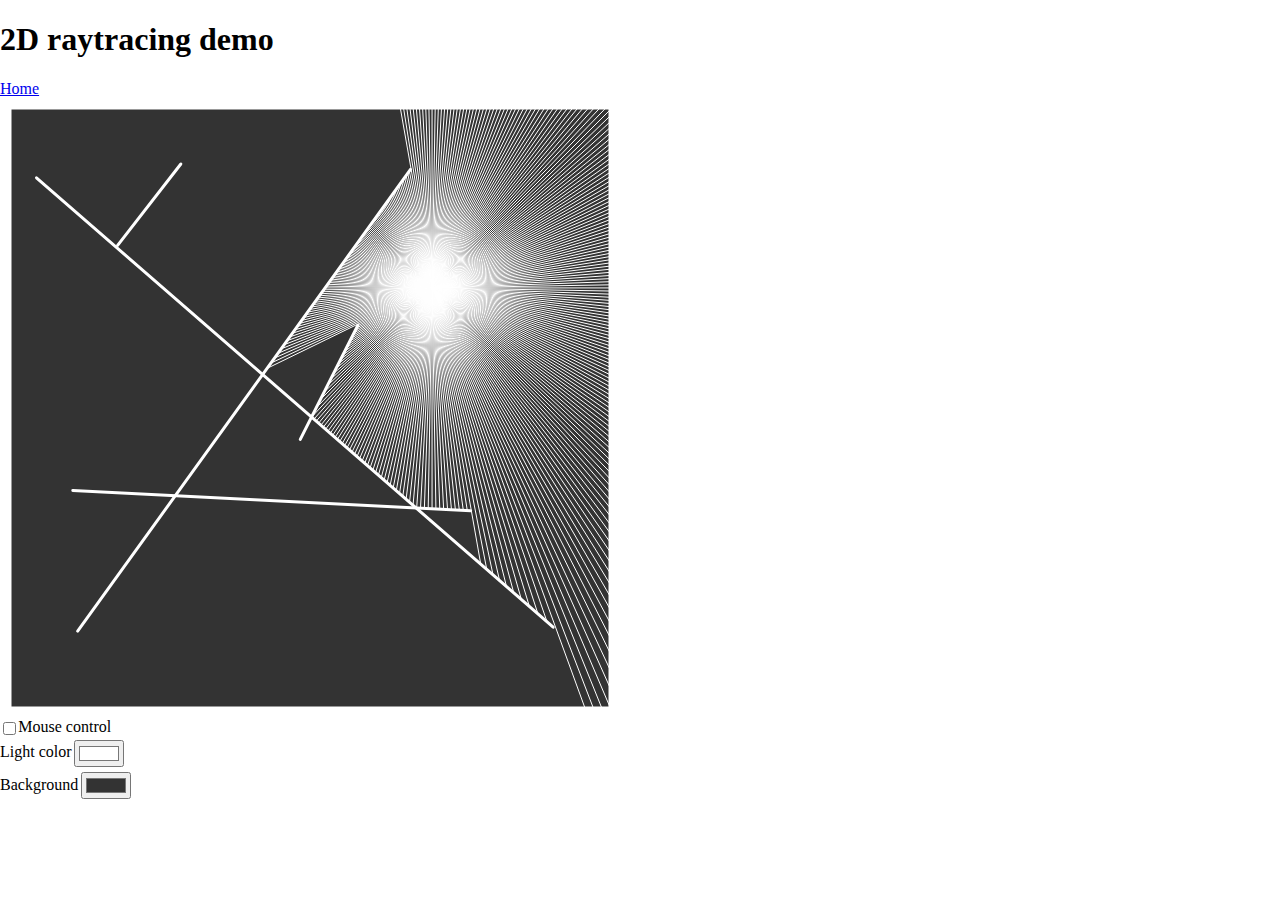
<file: 2D_Raytracing/index.html>
<!DOCTYPE html>
<html>

<head>
  <script src="libraries/p5.min.js"></script>
  <script src="libraries/p5.sound.min.js"></script>
  <link href="https://cdn.jsdelivr.net/npm/bootstrap@5.1.3/dist/css/bootstrap.min.css" rel="stylesheet"
    integrity="sha384-1BmE4kWBq78iYhFldvKuhfTAU6auU8tT94WrHftjDbrCEXSU1oBoqyl2QvZ6jIW3" crossorigin="anonymous">
  <link rel="stylesheet" type="text/css" href="style.css">
  <meta charset="utf-8" />

  <h1>2D raytracing demo</h1>
</head>

<body>
  <a href="../index.html">Home</a>
  <script src="main.js"></script>
</body>

</html>
</file>
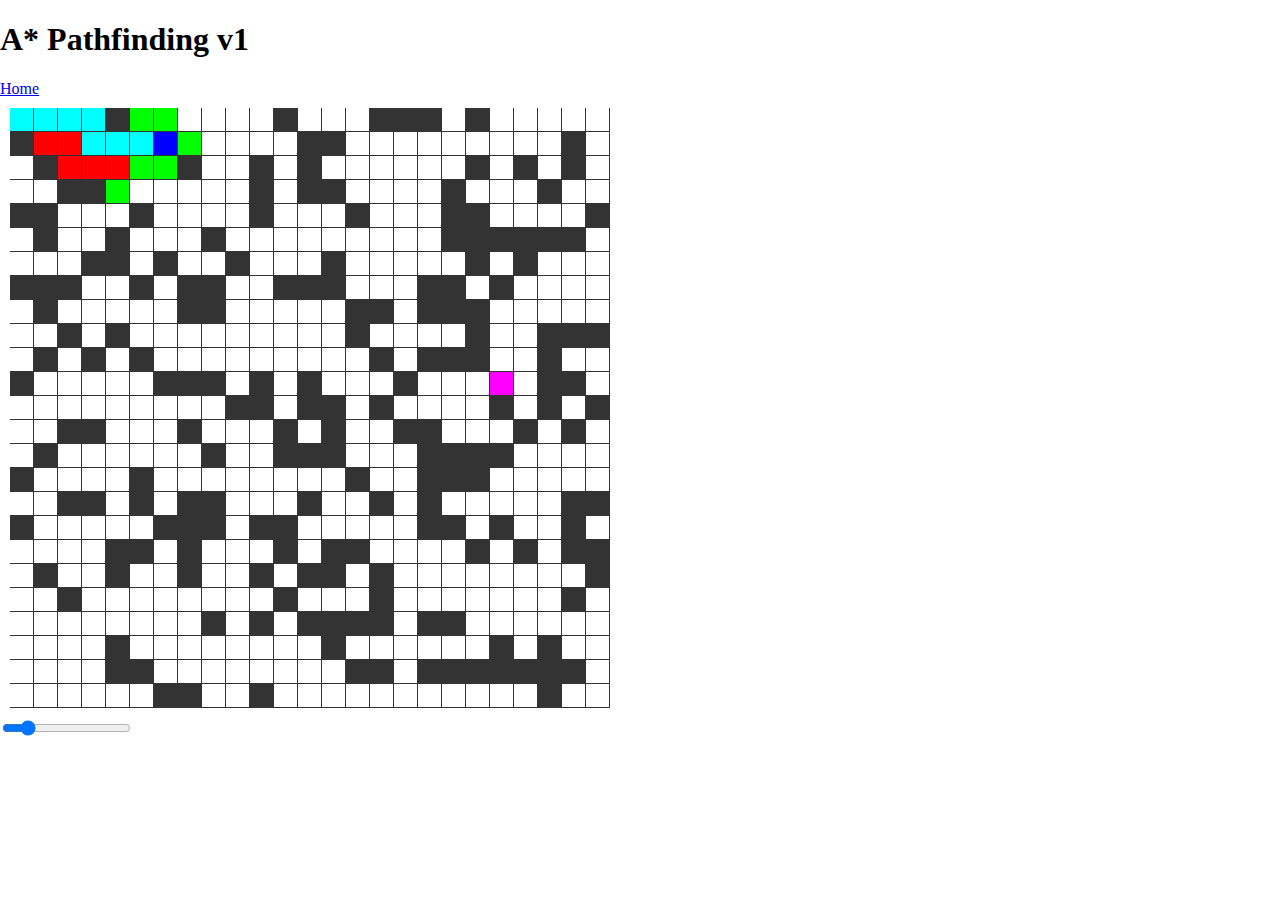
<file: A-star_pathfinding_v1/index.html>
<!DOCTYPE html>
<html>

<head>
  <script src="libraries/p5.min.js"></script>
  <script src="libraries/p5.sound.min.js"></script>
  <link href="https://cdn.jsdelivr.net/npm/bootstrap@5.1.3/dist/css/bootstrap.min.css" rel="stylesheet"
    integrity="sha384-1BmE4kWBq78iYhFldvKuhfTAU6auU8tT94WrHftjDbrCEXSU1oBoqyl2QvZ6jIW3" crossorigin="anonymous">
  <link rel="stylesheet" type="text/css" href="style.css">
  <meta charset="utf-8" />

  <h1>A* Pathfinding v1</h1>
</head>

<body>
  <a href="../index.html">Home</a>
  <script src="mainV1.js"></script>
</body>

</html>
</file>
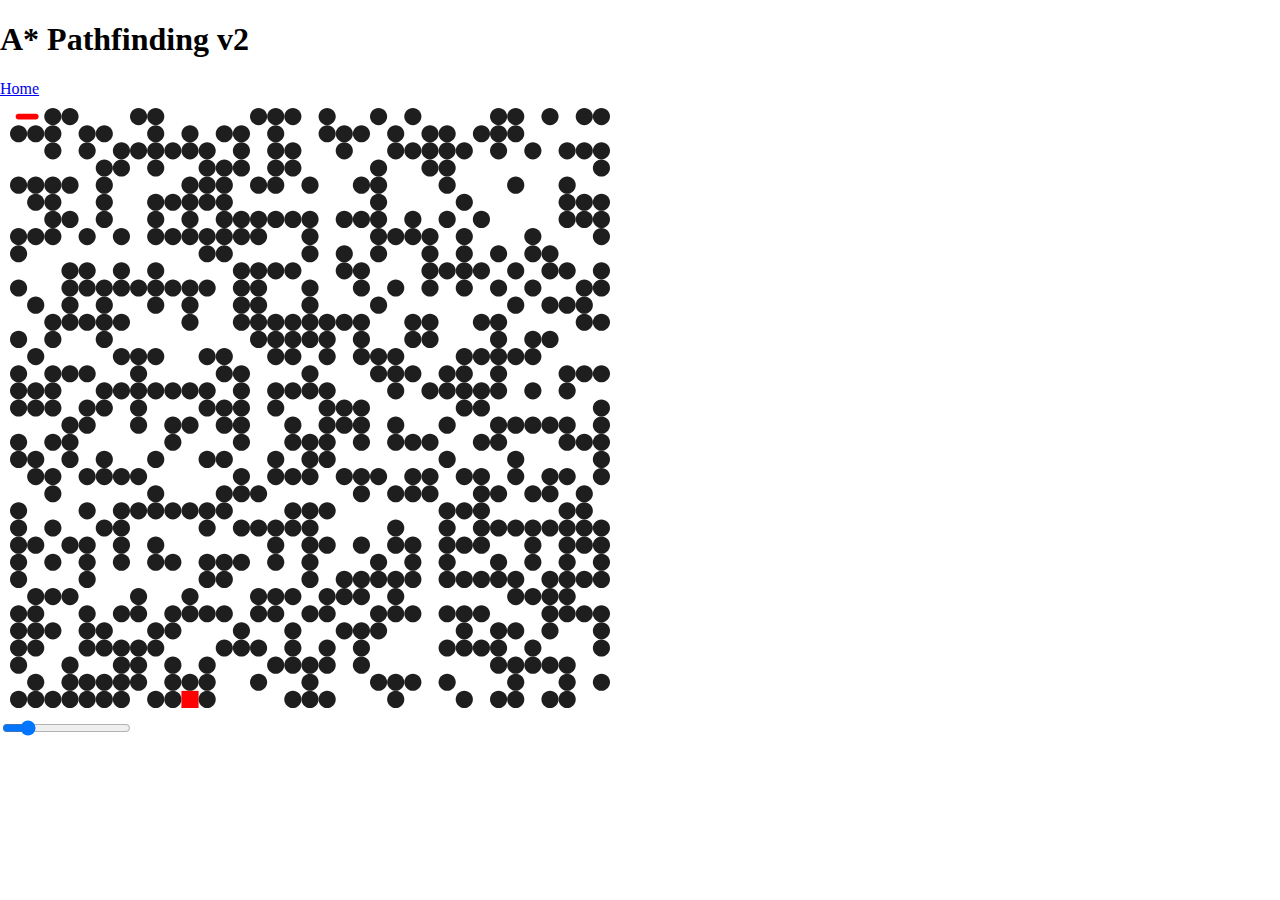
<file: A-star_pathfinding_v2/index.html>
<!DOCTYPE html>
<html>

<head>
  <script src="libraries/p5.min.js"></script>
  <script src="libraries/p5.sound.min.js"></script>
  <link href="https://cdn.jsdelivr.net/npm/bootstrap@5.1.3/dist/css/bootstrap.min.css" rel="stylesheet"
    integrity="sha384-1BmE4kWBq78iYhFldvKuhfTAU6auU8tT94WrHftjDbrCEXSU1oBoqyl2QvZ6jIW3" crossorigin="anonymous">
  <link rel="stylesheet" type="text/css" href="style.css">
  <meta charset="utf-8" />

  <h1>A* Pathfinding v2</h1>
</head>

<body>
  <a href="../index.html">Home</a>
  <script src="main.js"></script>
</body>

</html>
</file>
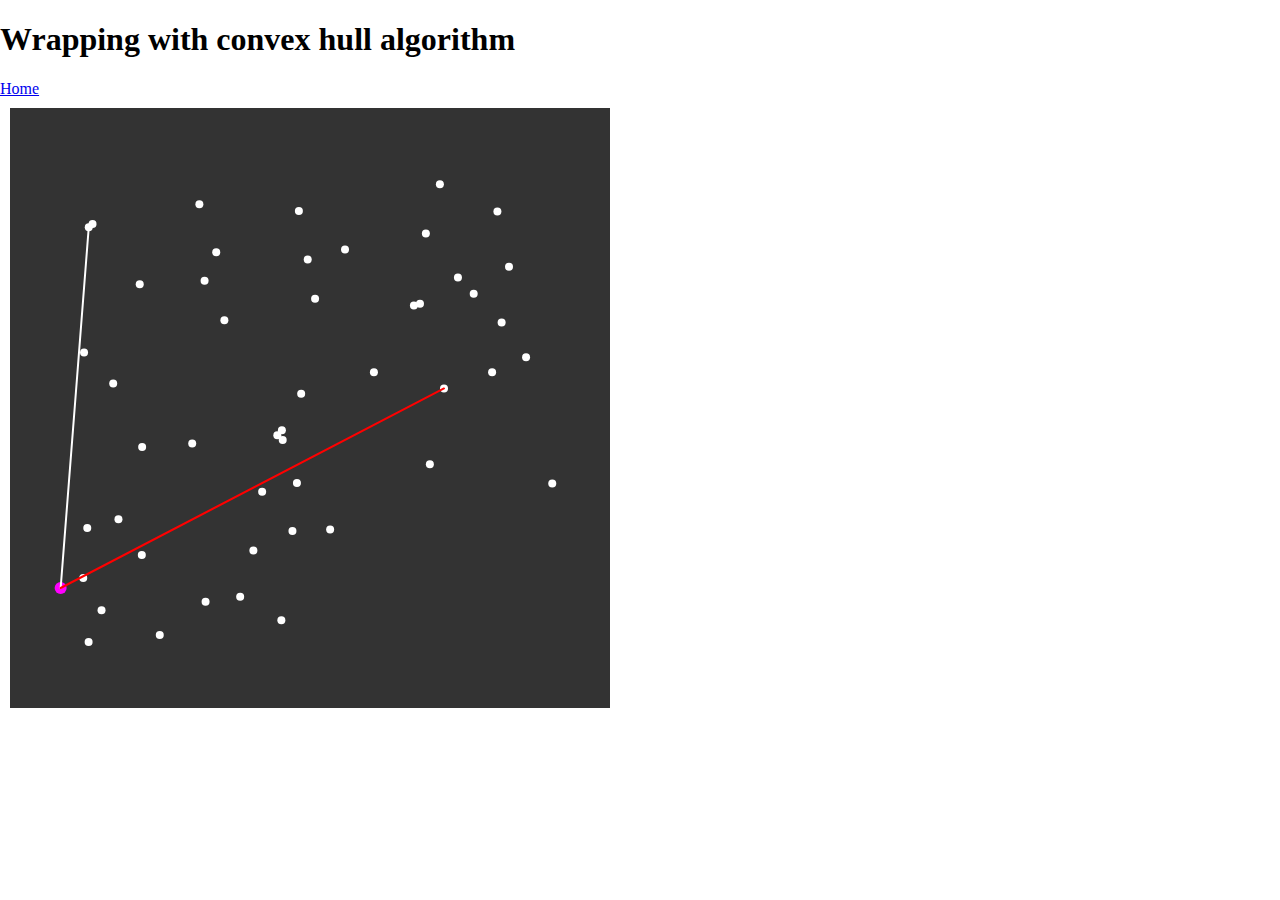
<file: Convex_hull_wrapping/index.html>
<!DOCTYPE html>
<html>

<head>
  <script src="libraries/p5.min.js"></script>
  <script src="libraries/p5.sound.min.js"></script>
  <link href="https://cdn.jsdelivr.net/npm/bootstrap@5.1.3/dist/css/bootstrap.min.css" rel="stylesheet"
    integrity="sha384-1BmE4kWBq78iYhFldvKuhfTAU6auU8tT94WrHftjDbrCEXSU1oBoqyl2QvZ6jIW3" crossorigin="anonymous">
  <link rel="stylesheet" type="text/css" href="style.css">
  <meta charset="utf-8" />

  <h1>Wrapping with convex hull algorithm</h1>
</head>

<body>
  <a href="../index.html">Home</a>
  <script src="main.js"></script>
</body>

</html>
</file>
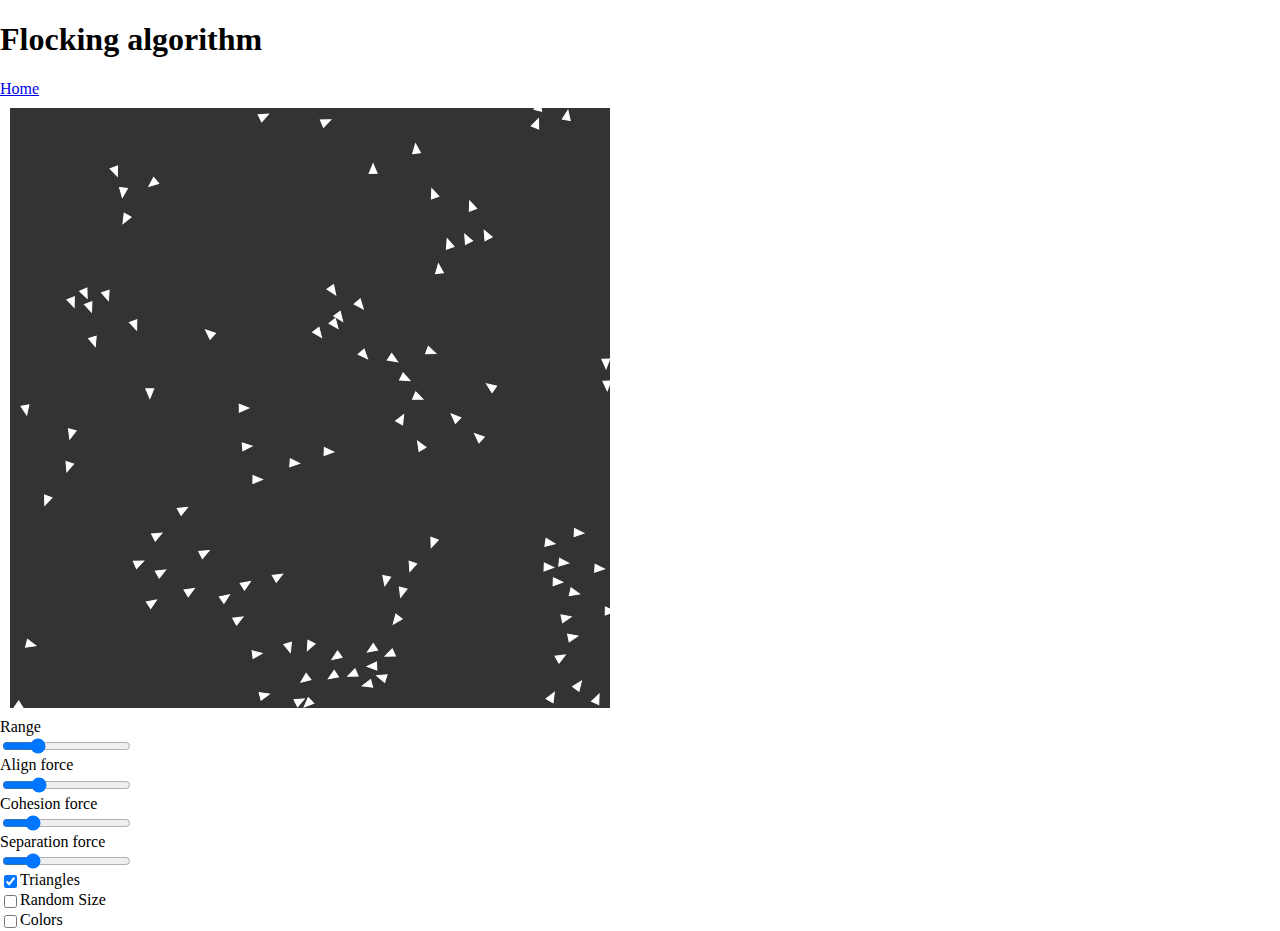
<file: Flocking/index.html>
<!DOCTYPE html>
<html>

<head>
  <script src="libraries/p5.min.js"></script>
  <script src="libraries/p5.sound.min.js"></script>
  <link href="https://cdn.jsdelivr.net/npm/bootstrap@5.1.3/dist/css/bootstrap.min.css" rel="stylesheet"
    integrity="sha384-1BmE4kWBq78iYhFldvKuhfTAU6auU8tT94WrHftjDbrCEXSU1oBoqyl2QvZ6jIW3" crossorigin="anonymous">
  <link rel="stylesheet" type="text/css" href="style.css">
  <meta charset="utf-8" />

  <h1>Flocking algorithm</h1>
</head>
<a href="../index.html">Home</a>

<body>
  <script src="main.js"></script>
  <script src="boid.js"></script>
</body>

</html>
</file>
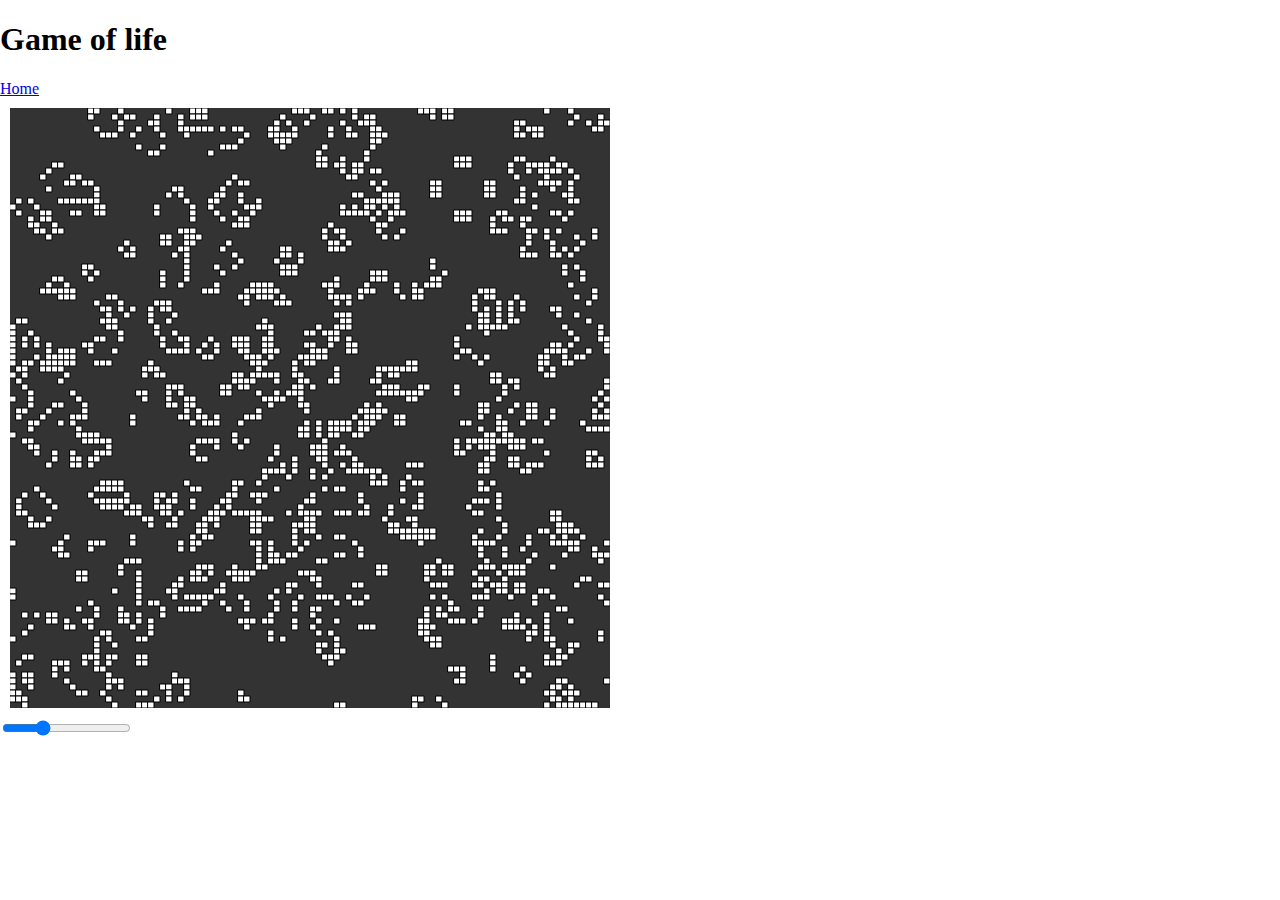
<file: Game_of_life/index.html>
<!DOCTYPE html>
<html>

<head>
  <script src="libraries/p5.min.js"></script>
  <script src="libraries/p5.sound.min.js"></script>
  <link href="https://cdn.jsdelivr.net/npm/bootstrap@5.1.3/dist/css/bootstrap.min.css" rel="stylesheet"
    integrity="sha384-1BmE4kWBq78iYhFldvKuhfTAU6auU8tT94WrHftjDbrCEXSU1oBoqyl2QvZ6jIW3" crossorigin="anonymous">
  <link rel="stylesheet" type="text/css" href="style.css">
  <meta charset="utf-8" />

  <h1>Game of life</h1>
</head>

<body>
  <a href="../index.html">Home</a>
  <script src="main.js"></script>
</body>

</html>
</file>
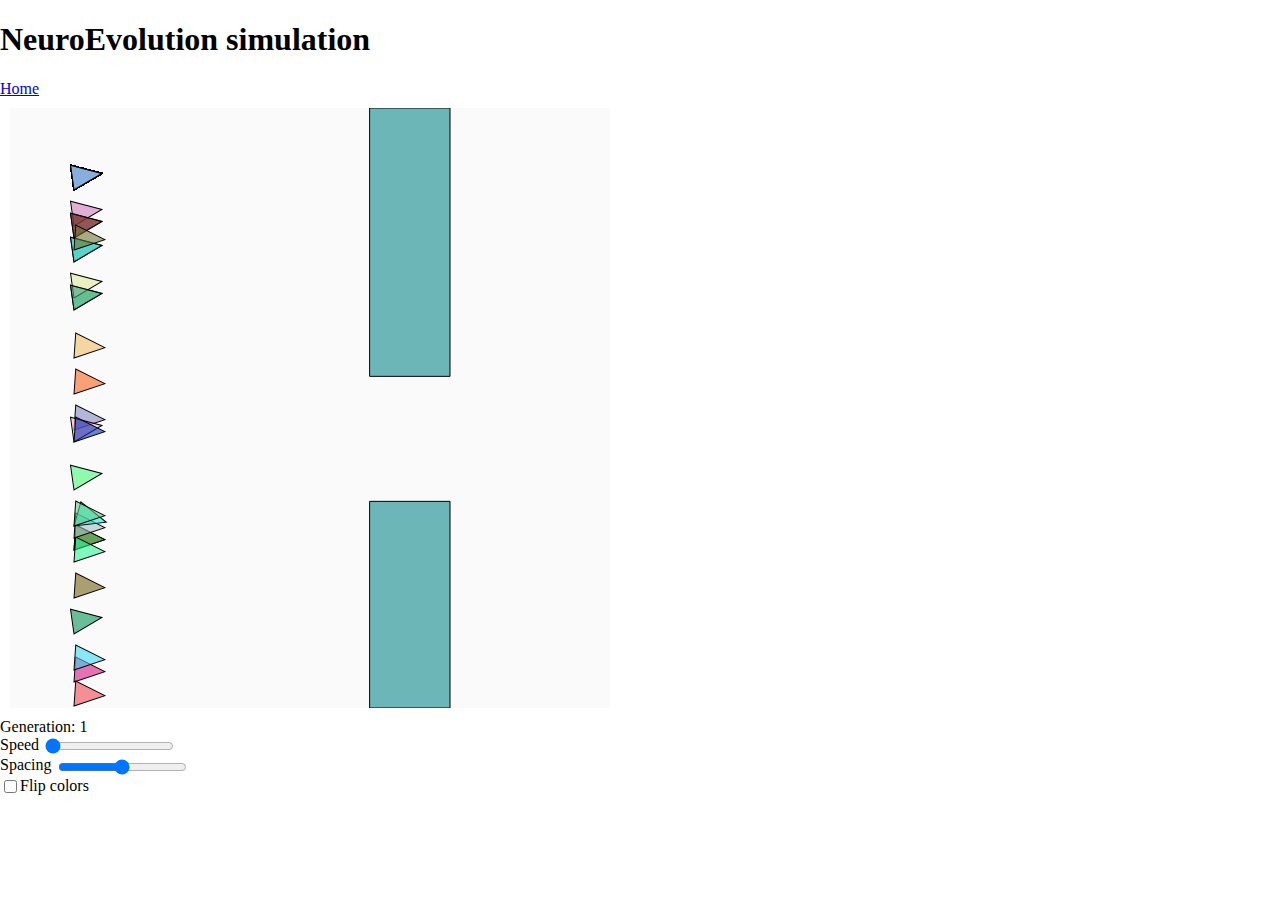
<file: NeuroEvolution/index.html>
<!DOCTYPE html>
<html>

<head>
  <script src="libraries/p5.min.js"></script>
  <script src="libraries/p5.sound.min.js"></script>
  <script src="libraries/nn.js"></script>
  <script src="libraries/matrix.js"></script>
  <script src="libraries/cookies.js"></script>
  <link href="https://cdn.jsdelivr.net/npm/bootstrap@5.1.3/dist/css/bootstrap.min.css" rel="stylesheet"
    integrity="sha384-1BmE4kWBq78iYhFldvKuhfTAU6auU8tT94WrHftjDbrCEXSU1oBoqyl2QvZ6jIW3" crossorigin="anonymous">
  <link rel="stylesheet" type="text/css" href="style.css">
  <meta charset="utf-8" />

  <h1>NeuroEvolution simulation</h1>
</head>

<body>
  <a href="../index.html">Home</a>

  <script src="main.js"></script>
  <script src="pipe.js"></script>
  <script src="bird.js"></script>
  
</body>

</html>
</file>
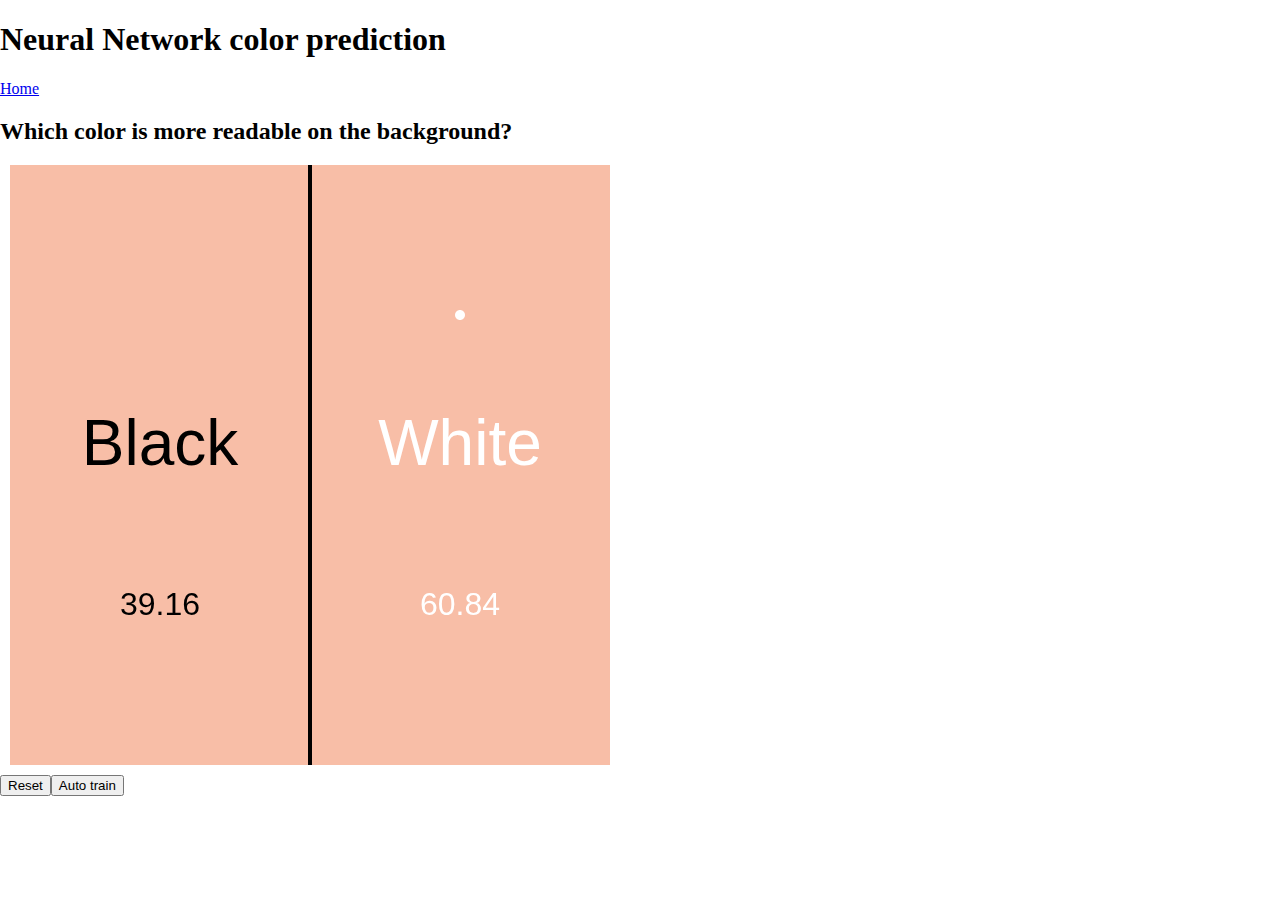
<file: NN_Color_prediction/index.html>
<!DOCTYPE html>
<html>

<head>
  <script src="libraries/p5.min.js"></script>
  <script src="libraries/p5.sound.min.js"></script>
  <script src="libraries/nn.js"></script>
  <script src="libraries/matrix.js"></script>
  <script src="libraries/cookies.js"></script>
  <link href="https://cdn.jsdelivr.net/npm/bootstrap@5.1.3/dist/css/bootstrap.min.css" rel="stylesheet"
    integrity="sha384-1BmE4kWBq78iYhFldvKuhfTAU6auU8tT94WrHftjDbrCEXSU1oBoqyl2QvZ6jIW3" crossorigin="anonymous">
  <link rel="stylesheet" type="text/css" href="style.css">
  <meta charset="utf-8" />

  <h1>Neural Network color prediction</h1>
</head>

<body>
  <a href="../index.html">Home</a>
  <h2>Which color is more readable on the background?</h2>
  <script src="main.js"></script>
</body>

</html>
</file>
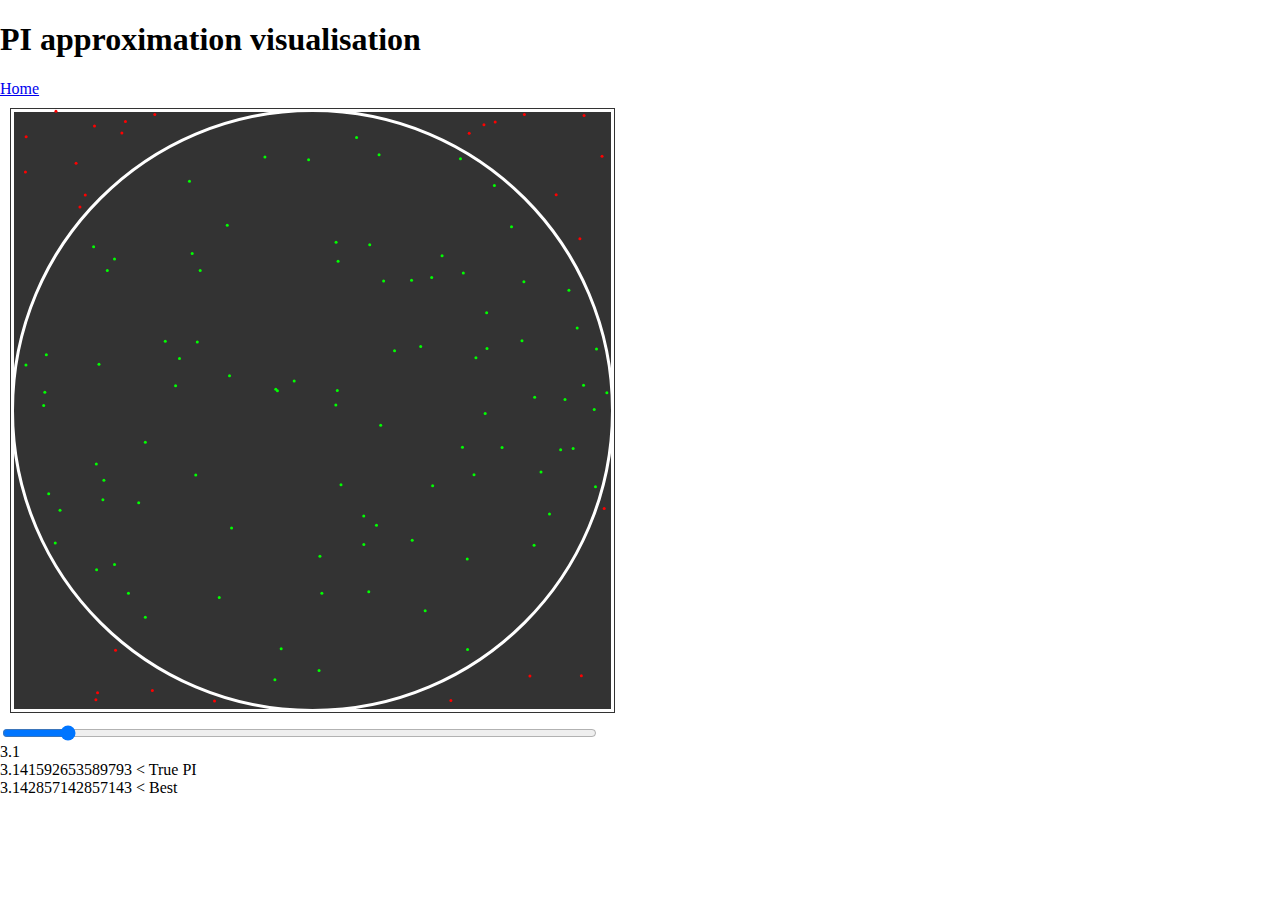
<file: Pi_Approx/index.html>
<!DOCTYPE html>
<html>

<head>
  <script src="libraries/p5.min.js"></script>
  <script src="libraries/p5.sound.min.js"></script>
  <link href="https://cdn.jsdelivr.net/npm/bootstrap@5.1.3/dist/css/bootstrap.min.css" rel="stylesheet"
    integrity="sha384-1BmE4kWBq78iYhFldvKuhfTAU6auU8tT94WrHftjDbrCEXSU1oBoqyl2QvZ6jIW3" crossorigin="anonymous">
  <link rel="stylesheet" type="text/css" href="style.css">
  <meta charset="utf-8" />

  <h1>PI approximation visualisation</h1>
</head>

<body>
  <a href="../index.html">Home</a>
  <script src="main.js"></script>
</body>

</html>
</file>
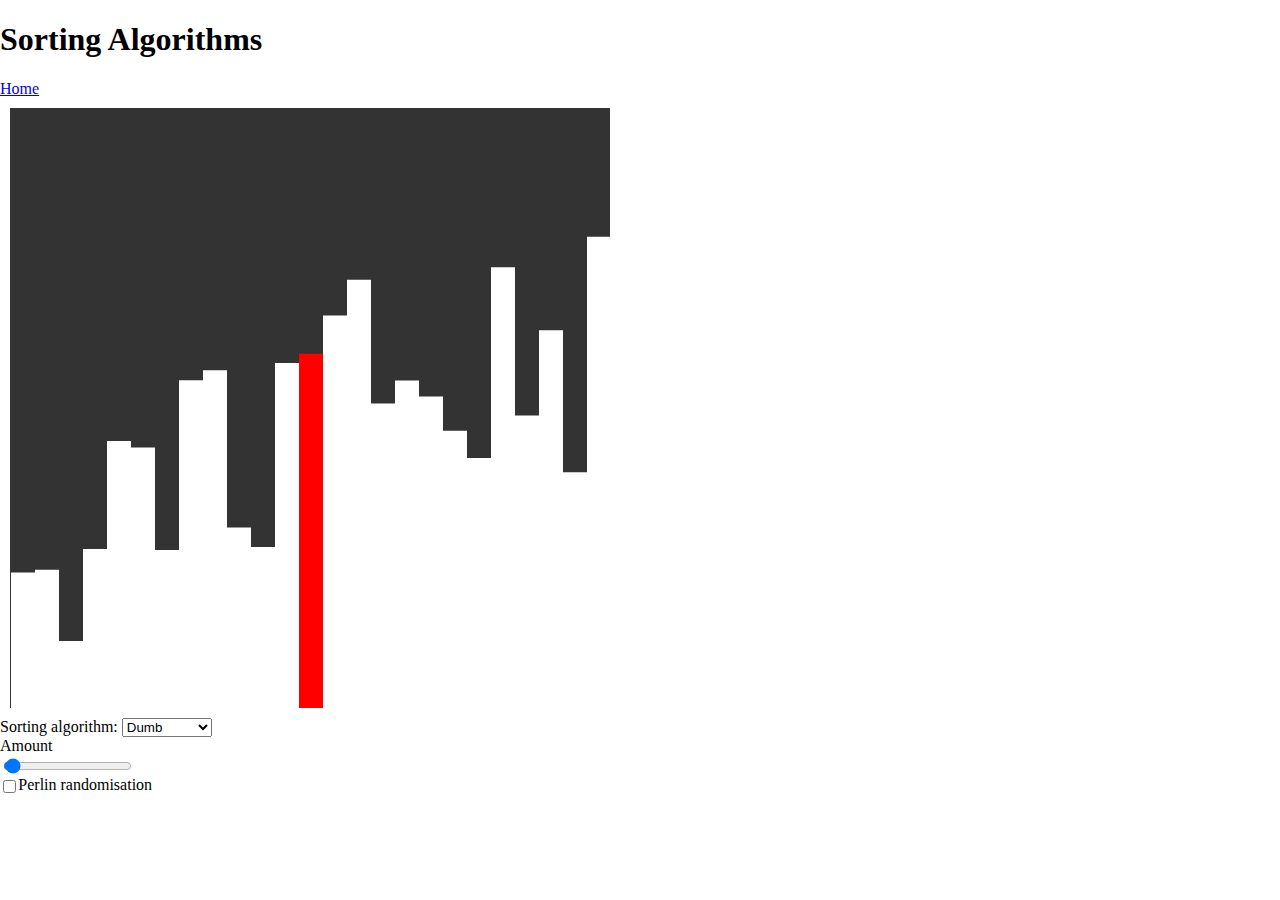
<file: Sorting_visualisation/index.html>
<!DOCTYPE html>
<html>

<head>
  <script src="libraries/p5.min.js"></script>
  <script src="libraries/p5.sound.min.js"></script>
  <link href="https://cdn.jsdelivr.net/npm/bootstrap@5.1.3/dist/css/bootstrap.min.css" rel="stylesheet"
    integrity="sha384-1BmE4kWBq78iYhFldvKuhfTAU6auU8tT94WrHftjDbrCEXSU1oBoqyl2QvZ6jIW3" crossorigin="anonymous">
  <link rel="stylesheet" type="text/css" href="style.css">
  <meta charset="utf-8" />

  <h1>Sorting Algorithms</h1>
</head>

<body>
  <a href="../index.html">Home</a>
  <script src="main.js"></script>
</body>

</html>
</file>
<file: 2D_Raytracing/style.css>
html,
body {
  margin: 0;
  padding: 0;
}

canvas {
  display: block;
  margin: 10px;
}

input {
  vertical-align: middle;
  margin: 0.2em;
}
</file>
<file: A-star_pathfinding_v1/style.css>
html, body {
  margin: 0;
  padding: 0;
}
canvas {
  display: block;
  margin: 10px;
}

input{
  vertical-align: middle;
}
</file>
<file: A-star_pathfinding_v2/style.css>
html, body {
  margin: 0;
  padding: 0;
}
canvas {
  display: block;
  margin: 10px;
}

input{
  vertical-align: middle;
}
</file>
<file: Convex_hull_wrapping/style.css>
html, body {
  margin: 0;
  padding: 0;
}
canvas {
  display: block;
  margin: 10px;
}

input{
  vertical-align: middle;
}
</file>
<file: Flocking/style.css>
html, body {
  margin: 0;
  padding: 0;
}
canvas {
  display: block;
  margin: 10px;
}

input{
  vertical-align: middle;
}
</file>
<file: Game_of_life/style.css>
html, body {
  margin: 0;
  padding: 0;
}
canvas {
  display: block;
  margin: 10px;
}

input{
  vertical-align: middle;
}
</file>
<file: NeuroEvolution/style.css>
html, body {
  margin: 0;
  padding: 0;
}
canvas {
  display: block;
  margin: 10px;
}

input{
  vertical-align: middle;
}
</file>
<file: NN_Color_prediction/style.css>
html, body {
  margin: 0;
  padding: 0;
}
canvas {
  display: block;
  margin: 10px;
}

input{
  vertical-align: middle;
}
</file>
<file: Pi_Approx/style.css>
html, body {
  margin: 0;
  padding: 0;
}
canvas {
  display: block;
  margin: 10px;
}

input{
  vertical-align: middle;
}
</file>
<file: Sorting_visualisation/style.css>
html,
body {
  margin: 0;
  padding: 0;
}

canvas {
  display: block;
  margin: 10px;
}

input {
  vertical-align: middle;
  margin: 0.2em;
}
</file>
